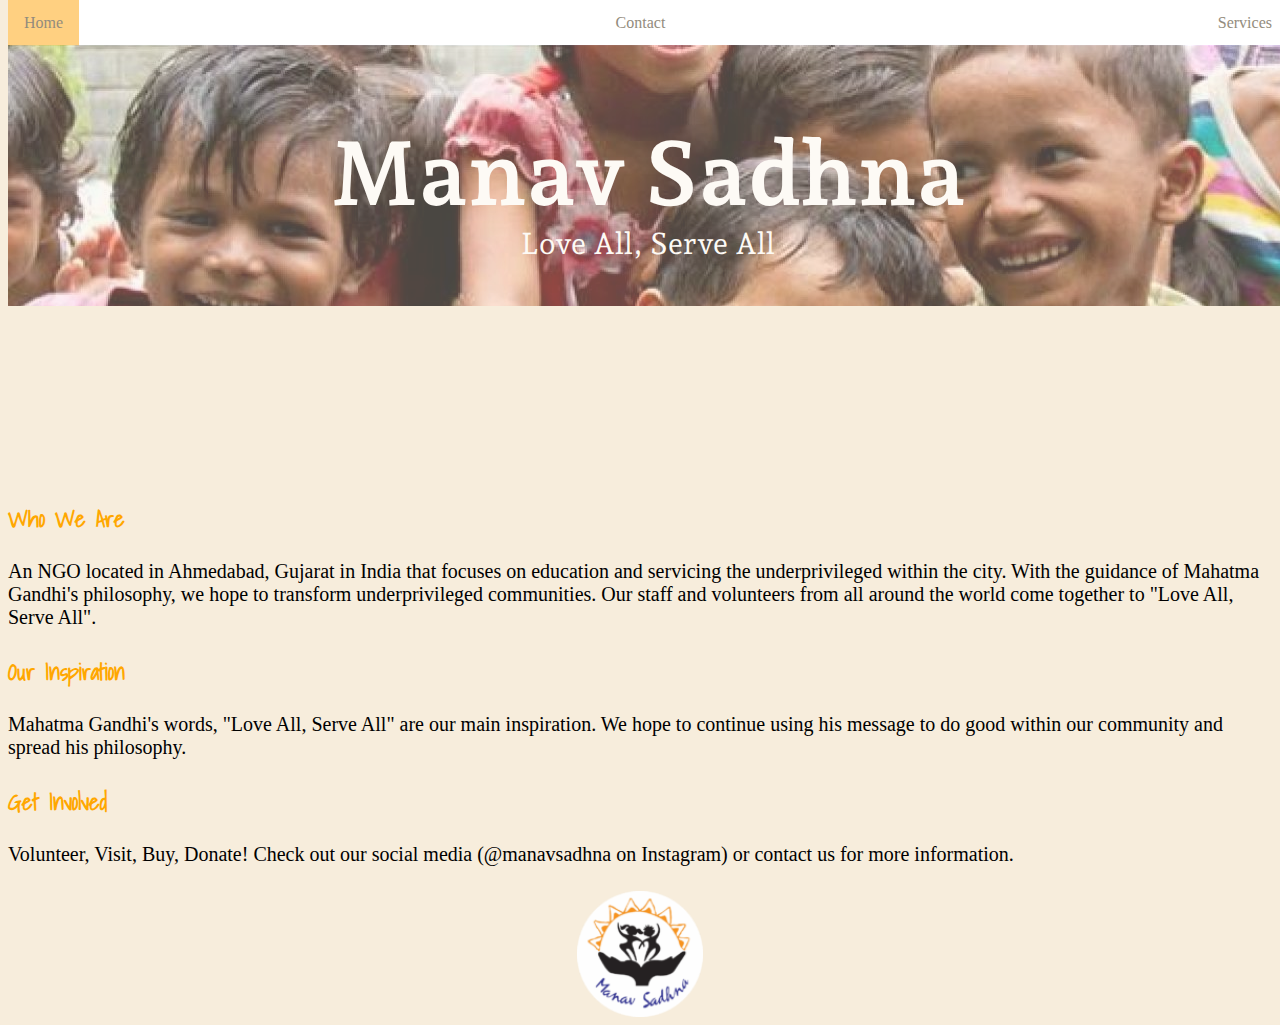
<file: index.html>
<!DOCTYPE html>
<html>
<meta name="viewport" content="width=device-width, initial-scale=1.0">
<style>
.content {
  font-family: "PT Sans Narrow";
  font-size: 20px;
  margin-top:500px;
}
.center {
  display: block;
  margin-left: auto;
  margin-right: auto;
  margin-top: 25px;
  width: 10%;
}
</style>
<head>
  <link rel="stylesheet" href="styles.css">
  <link rel="preconnect" href="https://fonts.googleapis.com">
  <link rel="preconnect" href="https://fonts.gstatic.com" crossorigin>
  <link href="https://fonts.googleapis.com/css2?family=Andada+Pro&display=swap" rel="stylesheet">
  <link href="https://fonts.googleapis.com/css2?family=Shadows+Into+Light&display=swap" rel="stylesheet">
</head>
<body>
    <div class="fixed-navbar">
      <nav>
        <ul>
          <li><a class="active" href="index.html">Home</a></li>
          <li><a href="contact.html">Contact</a></li>
          <li><a href="services.html">Services</a></li>
        </ul>
      </nav>
    </div>
    <div class="fixed-header">
      <header>
        <h1 style="font-size: 90px; margin-bottom: 0px;">Manav Sadhna</h1>
        <p style="margin-top: 0px;">Love All, Serve All</p>
      </header>
    </div>

<div class="content">
  <h3 style="color:#FFA700; font-family: 'Shadows Into Light', cursive;">Who We Are</h3>
  <p>An NGO located in Ahmedabad, Gujarat in India that focuses on education and servicing the underprivileged within the city. With the guidance of Mahatma Gandhi's philosophy, we hope to transform underprivileged communities. Our staff and volunteers from all around the world come together to "Love All, Serve All".</p>
  <h3 style="color:#FFA700; font-family: 'Shadows Into Light', cursive;">Our Inspiration</h3>
  <p>Mahatma Gandhi's words, "Love All, Serve All" are our main inspiration. We hope to continue using his message to do good within our community and spread his philosophy.</p>
  <h3 style="color:#FFA700; font-family: 'Shadows Into Light', cursive;">Get Involved</h3>
  <p>Volunteer, Visit, Buy, Donate! Check out our social media (@manavsadhna on Instagram) or contact us for more information.</p>
  <img src="manavSadhnaLogo.png" alt="Manav Sadhna Logo" class="center">
</div>
</body>
</html>
</file>
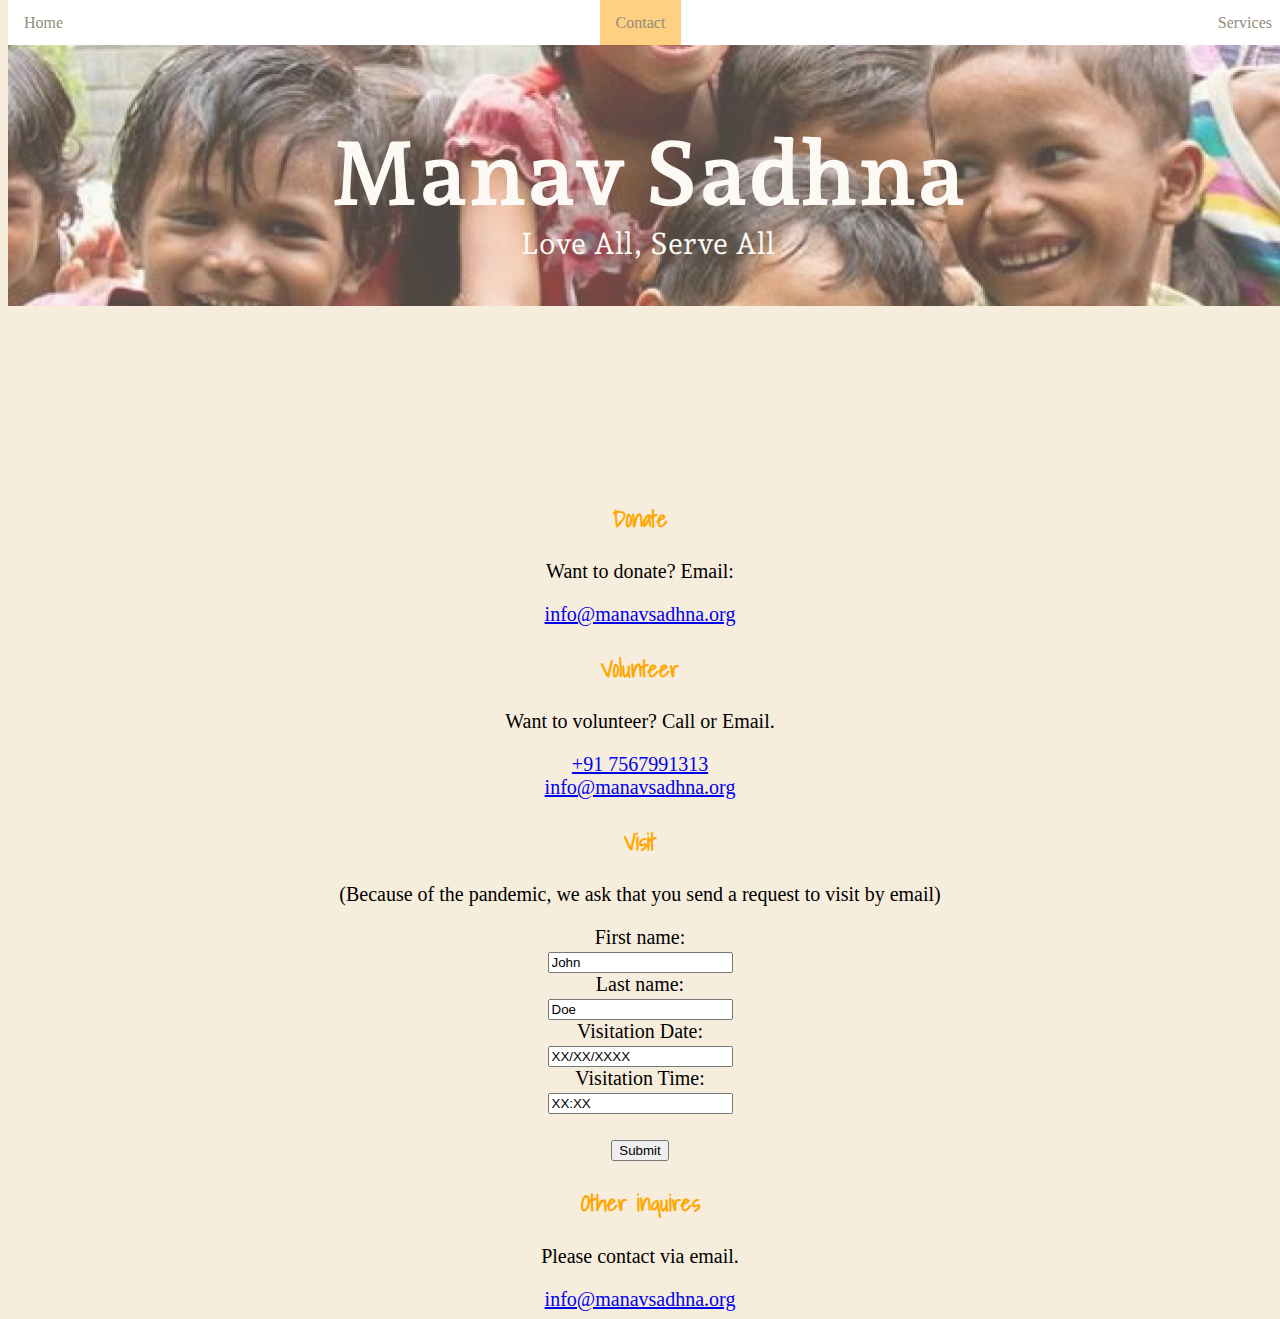
<file: contact.html>
<!DOCTYPE html>
<html>
<meta name="viewport" content="width=device-width, initial-scale=1.0">
<style>
.content {
  font-family: "PT Sans Narrow";
  font-size: 20px;
  text-align: center;
  margin-top:500px;
}
.center {
  display: block;
  margin-left: auto;
  margin-right: auto;
  width: 30%;
}
</style>
<head>
  <link rel="stylesheet" href="styles.css">
  <link rel="preconnect" href="https://fonts.googleapis.com">
  <link rel="preconnect" href="https://fonts.gstatic.com" crossorigin>
  <link href="https://fonts.googleapis.com/css2?family=Andada+Pro&display=swap" rel="stylesheet">
  <link href="https://fonts.googleapis.com/css2?family=Shadows+Into+Light&display=swap" rel="stylesheet">
</head>
<body>
  <div class="fixed-navbar">
    <nav>
      <ul>
        <li><a href="index.html">Home</a></li>
        <li><a class="active" href="contact.html">Contact</a></li>
        <li><a href="services.html">Services</a></li>
      </ul>
    </nav>
  </div>
  <div class="fixed-header">
    <header>
      <h1 style="font-size: 90px; margin-bottom: 0px;">Manav Sadhna</h1>
      <p style="margin-top: 0px;">Love All, Serve All</p>
    </header>
  </div>

<div class="content">
  <h3 style="color:#FFA700; font-family: 'Shadows Into Light', cursive;">Donate</h3>
  <p>Want to donate? Email:</p>
  <a href=“info@manavsadhna.org”>info@manavsadhna.org</a>
  <h3 style="color:#FFA700; font-family: 'Shadows Into Light', cursive;">Volunteer</h3>
  <p>Want to volunteer? Call or Email.</p>
  <a href="tel:+91 7567991313">+91 7567991313</a>
  <br>
  <a href=“info@manavsadhna.org”>info@manavsadhna.org</a>
  <h3 style="color:#FFA700; font-family: 'Shadows Into Light', cursive;">Visit</h3>
  <p>(Because of the pandemic, we ask that you send a request to visit by email)</p>
  <form action="visitationConfirmation.html">
    <label for="fname">First name:</label><br>
    <input type="text" id="fname" name="fname" value="John"><br>
    <label for="lname">Last name:</label><br>
    <input type="text" id="lname" name="lname" value="Doe"><br>
    <label for="date">Visitation Date:</label><br>
    <input type="text" id="date" name="date" value="XX/XX/XXXX"><br>
    <label for="time">Visitation Time:</label><br>
    <input type="text" id="time" name="time" value="XX:XX"><br><br>
    <input type="submit" value="Submit">
  </form> 
  <h3 style="color:#FFA700; font-family: 'Shadows Into Light', cursive;">Other inquires</h3>
  <p>Please contact via email.</p>
  <a href=“info@manavsadhna.org”>info@manavsadhna.org</a>
</div>
</body>
</html>
</file>
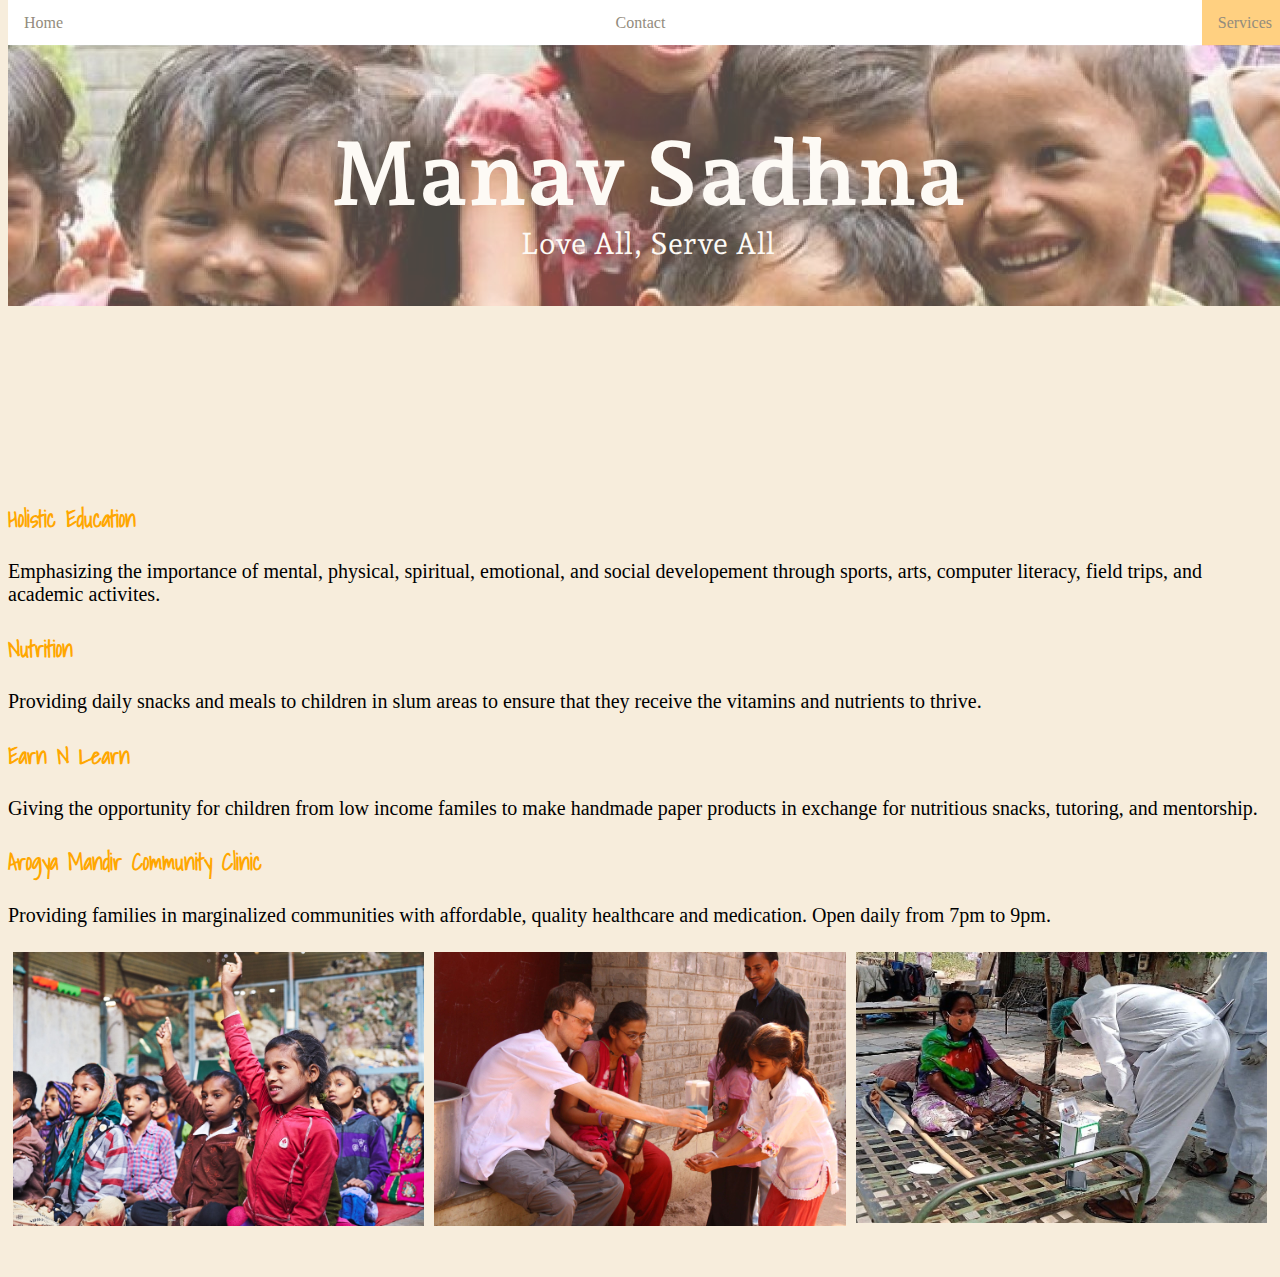
<file: services.html>
<!DOCTYPE html>
<html>
<meta name="viewport" content="width=device-width, initial-scale=1.0">
<style>
.content {
  font-family: "PT Sans Narrow";
  font-size: 20px;
  margin-top:500px;
}
.row {
  display: flex;
}

.column {
  flex: 33.33%;
  padding: 5px;
}
</style>
<head>
  <link rel="stylesheet" href="styles.css">
  <link rel="preconnect" href="https://fonts.googleapis.com">
  <link rel="preconnect" href="https://fonts.gstatic.com" crossorigin>
  <link href="https://fonts.googleapis.com/css2?family=Andada+Pro&display=swap" rel="stylesheet">
  <link href="https://fonts.googleapis.com/css2?family=Shadows+Into+Light&display=swap" rel="stylesheet">
</head>
<body>
  <div class="fixed-navbar">
    <nav>
      <ul>
        <li><a href="index.html">Home</a></li>
        <li><a href="contact.html">Contact</a></li>
        <li><a class="active" href="services.html">Services</a></li>
      </ul>
    </nav>
  </div>
  <div class="fixed-header">
    <header>
      <h1 style="font-size: 90px; margin-bottom: 0px;">Manav Sadhna</h1>
      <p style="margin-top: 0px;">Love All, Serve All</p>
    </header>
  </div>

<div class="content">
  <h3 style="color:#FFA700; font-family: 'Shadows Into Light', cursive;">Holistic Education</h3>
  <p>Emphasizing the importance of mental, physical, spiritual, emotional, and social developement through sports, arts, computer literacy, field trips, and academic activites.</p>
  <h3 style="color:#FFA700; font-family: 'Shadows Into Light', cursive;">Nutrition</h3>
  <p>Providing daily snacks and meals to children in slum areas to ensure that they receive the vitamins and nutrients to thrive.</p>
  <h3 style="color:#FFA700; font-family: 'Shadows Into Light', cursive;">Earn N Learn</h3>
  <p>Giving the opportunity for children from low income familes to make handmade paper products in exchange for nutritious snacks, tutoring, and mentorship.</p>
  <h3 style="color:#FFA700; font-family: 'Shadows Into Light', cursive;">Arogya Mandir Community Clinic</h3>
  <p>Providing families in marginalized communities with affordable, quality healthcare and medication. Open daily from 7pm to 9pm.</p>

  <div class="row">
    <div class="column">
      <img src="manavSadhna1.jpeg" alt="Kids with hands raised" style="width: 100%">
    </div>
    <div class="column">
      <img src="manavSadhna2.jpeg" alt="Volunteer helping children" style="width: 100%">
    </div>
    <div class="column">
      <img src="manavSadhna3.jpeg" alt="Testing during pandemic" style="width: 100%; height:87%;">
    </div>
  </div>
</div>
</body>
</html>
</file>
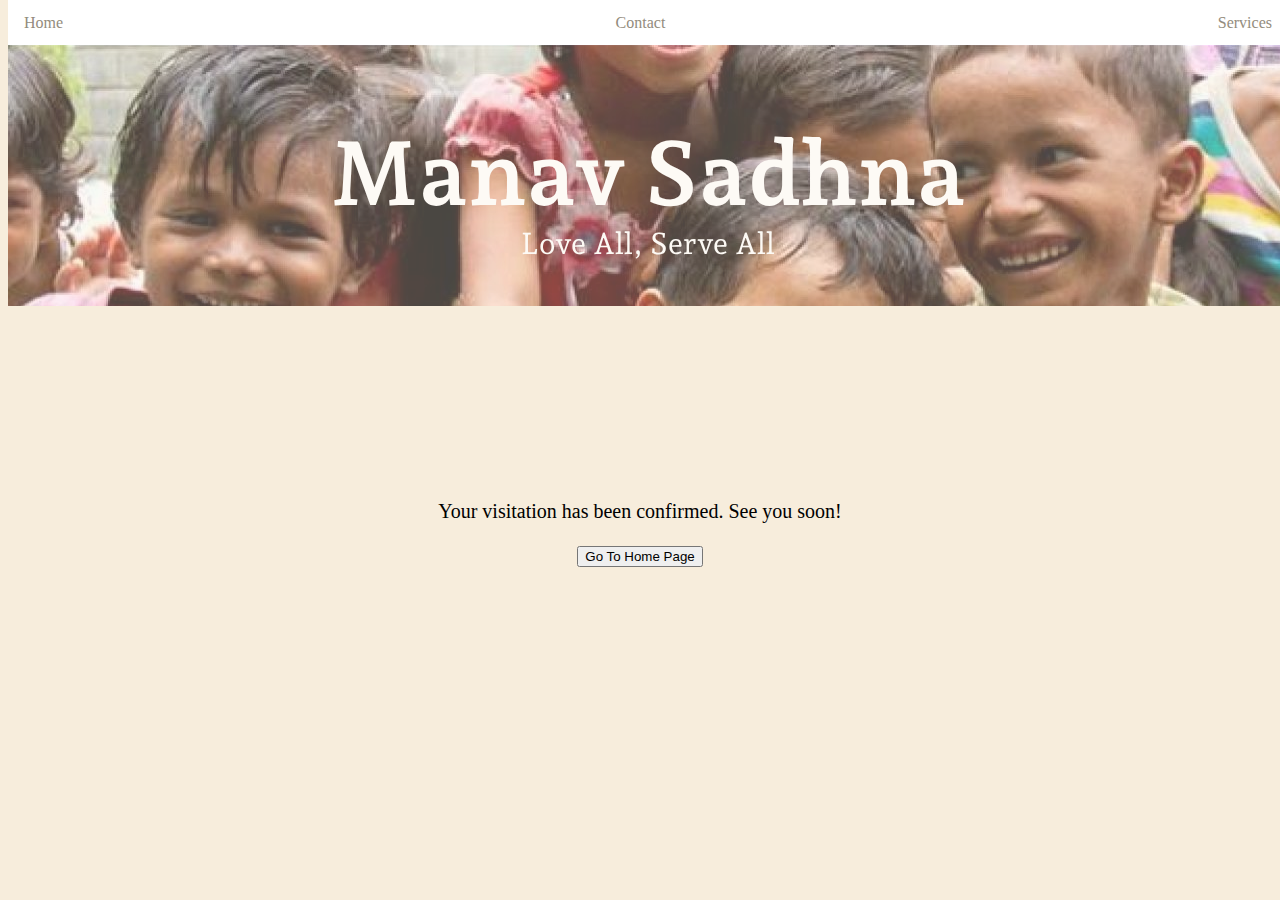
<file: visitationConfirmation.html>
<!DOCTYPE html>
<html>
<meta name="viewport" content="width=device-width, initial-scale=1.0">
<style>
.content {
  font-family: "PT Sans Narrow";
  font-size: 20px;
  text-align: center;
  margin-top:500px;
}
.center {
  display: block;
  margin-left: auto;
  margin-right: auto;
  margin-top: 25px;
  width: 10%;
}
</style>
<head>
  <link rel="stylesheet" href="styles.css">
  <link rel="preconnect" href="https://fonts.googleapis.com">
  <link rel="preconnect" href="https://fonts.gstatic.com" crossorigin>
  <link href="https://fonts.googleapis.com/css2?family=Andada+Pro&display=swap" rel="stylesheet">
  <link href="https://fonts.googleapis.com/css2?family=Shadows+Into+Light&display=swap" rel="stylesheet">
</head>
<body>
  <div class="fixed-navbar">
    <nav>
      <ul>
        <li><a href="index.html">Home</a></li>
        <li><a href="contact.html">Contact</a></li>
        <li><a href="services.html">Services</a></li>
      </ul>
    </nav>
  </div>
  <div class="fixed-header">
    <header>
      <h1 style="font-size: 90px; margin-bottom: 0px;">Manav Sadhna</h1>
      <p style="margin-top: 0px;">Love All, Serve All</p>
    </header>
  </div>

<div class="content">
  <p>Your visitation has been confirmed. See you soon!</p>
  <a href="index.html"><button>Go To Home Page</button></a>
</div>
</body>
</html>
</file>
<file: styles.css>
header {
    background-image: url("manavSadhnaHeader3.jpeg");
    padding: 15px;
    text-align: center;
    color: white;
    opacity: 0.7;
    font-family: 'Andada Pro', serif;
    font-size: 30px;
}
.fixed-header{
    width: 100%;
    position: fixed;
    top: 45px;
}
.fixed-navbar {
    width: 100%;
    position: fixed;        
    color: #fff;
    top: 0;
}
ul {
    list-style-type: none;
    display: flex;
    justify-content: space-between;
    margin: 0;
    padding: 0;
    overflow: hidden;
    background-color: white;
}
li {
    float: left;
}
li a {
    display: block;
    color: #938C7D;
    text-align: center;
    padding: 14px 16px;
    text-decoration: none;
    font-family: "PT Sans Narrow";
}
li a:hover:not(.active) {
    background-color: #C1BAAC;
}
.active {
    background-color: #FFD081;
  }
body {
    background-color: #F7EDDC;
  }
</file>
